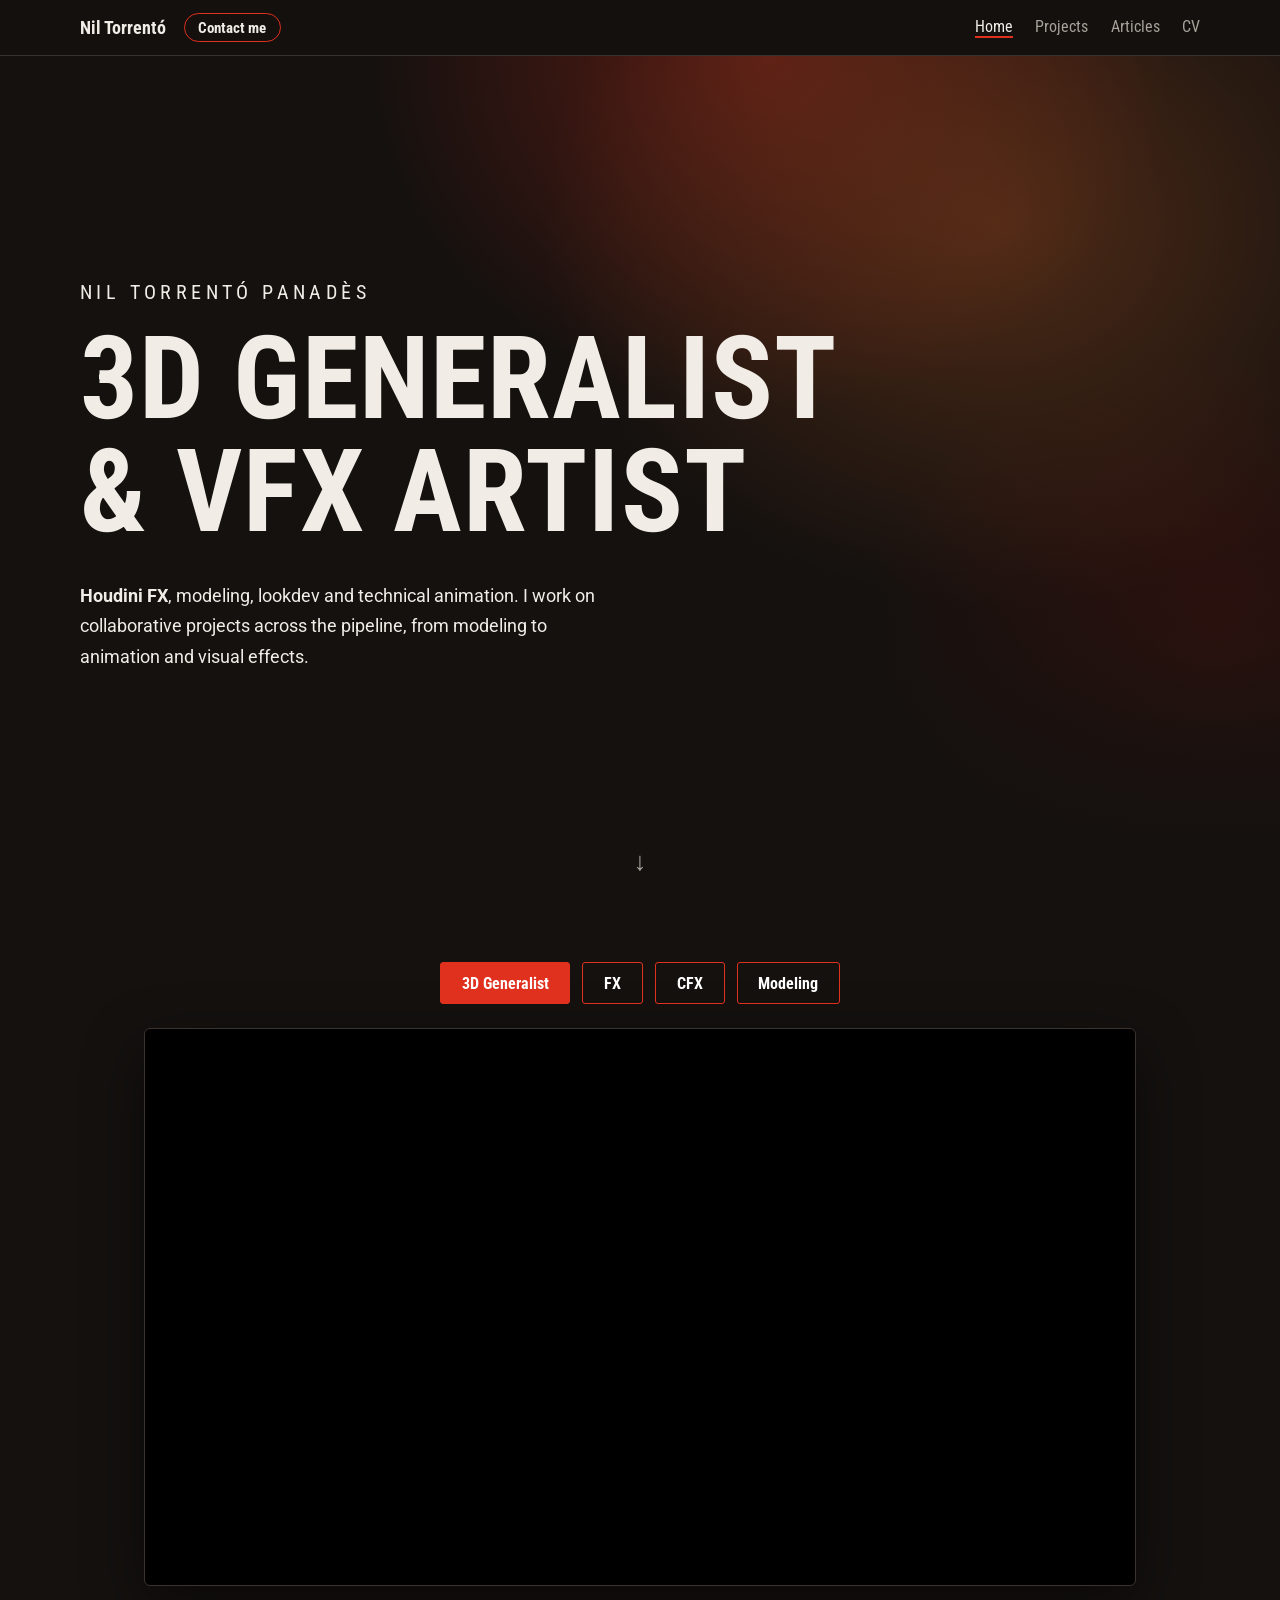
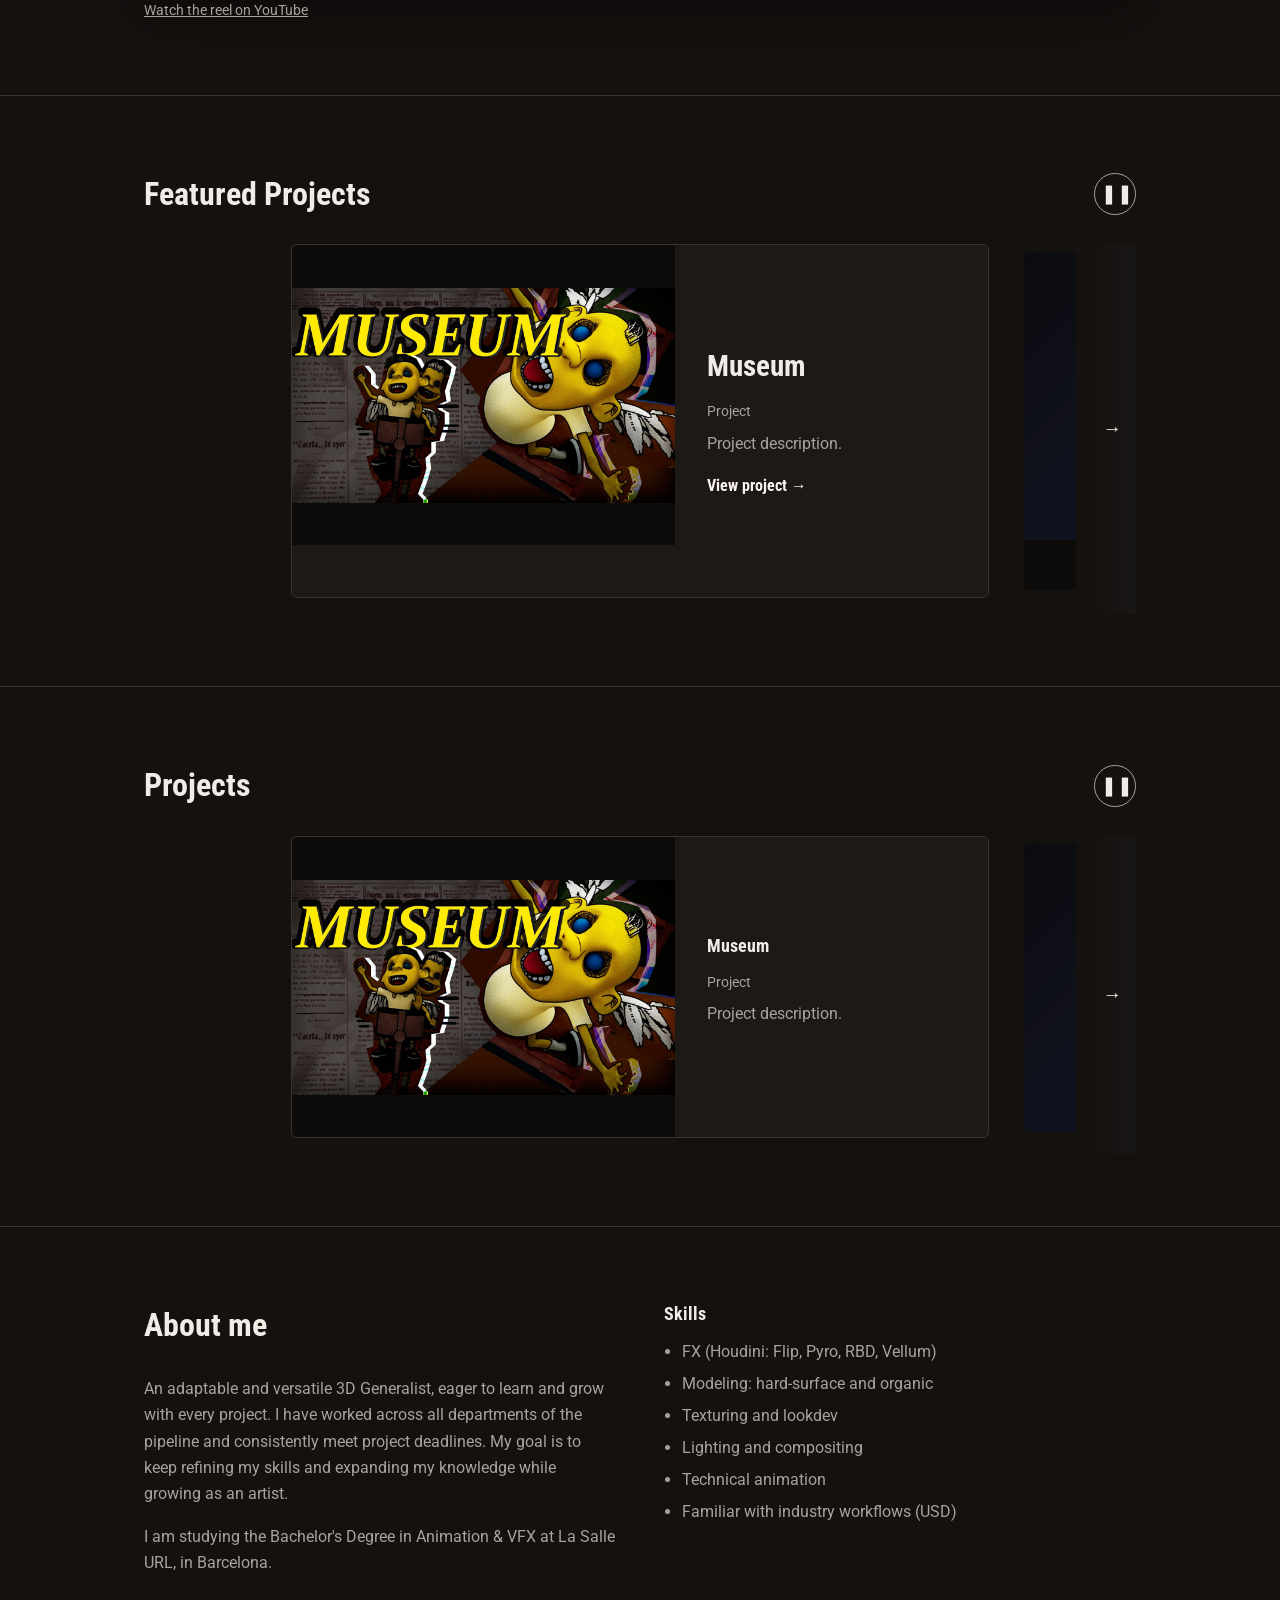
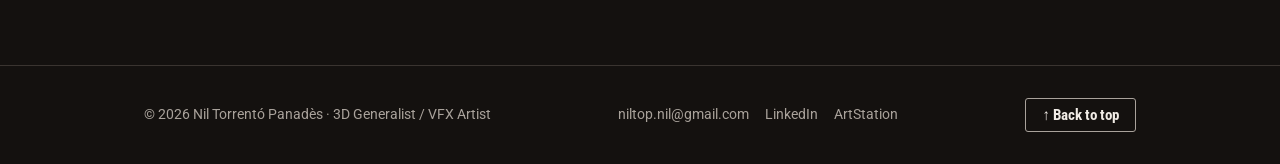
<file: index.html>
<!DOCTYPE html>
<html lang="en">
<head>
  <meta charset="utf-8">
  <meta name="viewport" content="width=device-width, initial-scale=1">
  <title>Nil Torrentó Panadès — 3D Generalist / VFX Artist</title>
  <meta name="description" content="Portfolio of Nil Torrentó Panadès, 3D Generalist and VFX Artist. Houdini FX, modeling, lookdev and technical animation.">
  <meta name="theme-color" content="#14110f">
  <link rel="preconnect" href="https://fonts.googleapis.com">
  <link rel="preconnect" href="https://fonts.gstatic.com" crossorigin>
  <link href="https://fonts.googleapis.com/css2?family=Roboto+Condensed:wght@300;400;700&family=Roboto:wght@400;500&display=swap" rel="stylesheet">
  <link rel="stylesheet" href="css/style.css">
</head>
<body>
<header class="site-header">
  <div class="header-left">
    <a class="brand" href="index.html">Nil Torrentó</a>
    <a class="contact-link" href="contact.html">Contact me</a>
  </div>
  <nav aria-label="Main navigation">
    <a href="index.html" aria-current="page">Home</a>
    <a href="projects.html">Projects</a>
    <a href="articles.html">Articles</a>
    <a href="cv.html">CV</a>
  </nav>
</header>
<main>
  <section class="hero has-bg" id="home">
    <video class="hero-bg" autoplay muted loop playsinline src="images/hero.mp4" aria-hidden="true"></video>
    <div class="wrap">
      <h1>
        <span class="name">Nil Torrentó Panadès</span>
        <span class="role"><span class="l">3D Generalist</span><span class="l">&amp; VFX Artist</span></span>
      </h1>
      <p class="lead"><strong>Houdini FX</strong>, modeling, lookdev and technical animation. I work on collaborative projects across the pipeline, from modeling to animation and visual effects.</p>
    </div>
    <a class="scroll-cue" href="#showreel" aria-label="Scroll down to the reel">&darr;</a>
  </section>

  <section class="showreel" id="showreel">
    <div class="wrap">
      <div class="hero-links hero-actions reel-switcher" role="group" aria-label="Choose a showreel">
        <button class="btn reel-choice" type="button" data-reel="3D Generalist" aria-pressed="true">3D Generalist</button>
        <button class="btn reel-choice" type="button" data-reel="FX" aria-pressed="false">FX</button>
        <button class="btn reel-choice" type="button" data-reel="CFX" aria-pressed="false">CFX</button>
        <button class="btn reel-choice" type="button" data-reel="Modeling" aria-pressed="false">Modeling</button>
      </div>
      <div class="reel" id="reel">
        <iframe src="https://www.youtube.com/embed/zF50GhnikD0?rel=0&enablejsapi=1&playsinline=1" title="Nil Torrentó 3D Generalist Reel" allow="accelerometer; autoplay; encrypted-media; fullscreen; picture-in-picture" referrerpolicy="strict-origin-when-cross-origin" allowfullscreen></iframe>
      </div>
      <p class="reel-link"><a href="https://www.youtube.com/watch?v=zF50GhnikD0" target="_blank" rel="noopener">Watch the reel on YouTube</a></p>
    </div>
  </section>

  <section id="featured">
    <div class="wrap carousel-block">
      <div class="carousel-head">
        <h2>Featured Projects</h2>
        <div class="carousel-nav">
          <button class="car-btn car-toggle" type="button" aria-label="Pause autoplay">&#10074;&#10074;</button>
        </div>
      </div>
      <div class="carousel-wrap">
        <button class="car-btn car-side car-prev" type="button" data-dir="-1" aria-label="Previous">&larr;</button>
        <div class="carousel" id="featured-projects" tabindex="0" aria-label="Featured projects carousel" data-interval="2500"></div>
        <button class="car-btn car-side car-next" type="button" data-dir="1" aria-label="Next">&rarr;</button>
      </div>
    </div>
  </section>

  <section id="work">
    <div class="wrap carousel-block">
      <div class="carousel-head">
        <h2>Projects</h2>
        <div class="carousel-nav">
          <button class="car-btn car-toggle" type="button" aria-label="Pause autoplay">&#10074;&#10074;</button>
        </div>
      </div>
      <div class="carousel-wrap">
        <button class="car-btn car-side car-prev" type="button" data-dir="-1" aria-label="Previous">&larr;</button>
        <div class="carousel" id="all-projects" tabindex="0" aria-label="Projects carousel" data-interval="2000"></div>
        <button class="car-btn car-side car-next" type="button" data-dir="1" aria-label="Next">&rarr;</button>
      </div>
    </div>
  </section>

  <section id="about">
    <div class="wrap two-col">
      <div>
        <h2>About me</h2>
        <p>An adaptable and versatile 3D Generalist, eager to learn and grow with every project. I have worked across all departments of the pipeline and consistently meet project deadlines. My goal is to keep refining my skills and expanding my knowledge while growing as an artist.</p>
        <p>I am studying the Bachelor's Degree in Animation &amp; VFX at La Salle URL, in Barcelona.</p>
      </div>
      <div>
        <h3>Skills</h3>
        <ul class="skills">
          <li>FX (Houdini: Flip, Pyro, RBD, Vellum)</li>
          <li>Modeling: hard-surface and organic</li>
          <li>Texturing and lookdev</li>
          <li>Lighting and compositing</li>
          <li>Technical animation</li>
          <li>Familiar with industry workflows (USD)</li>
        </ul>
      </div>
    </div>
  </section>
</main>
<footer class="site-footer">
  <div class="wrap footer-row">
    <span>© 2026 Nil Torrentó Panadès · 3D Generalist / VFX Artist</span>
    <div class="footer-links">
      <a href="mailto:niltop.nil@gmail.com">niltop.nil@gmail.com</a>
      <a href="https://www.linkedin.com/in/nil-torrent%C3%B3-03869719b/" target="_blank" rel="noopener">LinkedIn</a>
      <a href="https://www.artstation.com/nailscat" target="_blank" rel="noopener">ArtStation</a>
    </div>
    <a class="to-top" href="#">&uarr; Back to top</a>
  </div>
</footer>
<script src="code/projects.js"></script>
<script src="code/home.js"></script>
<script src="code/scroll.js"></script>
</body>
</html>
</file>
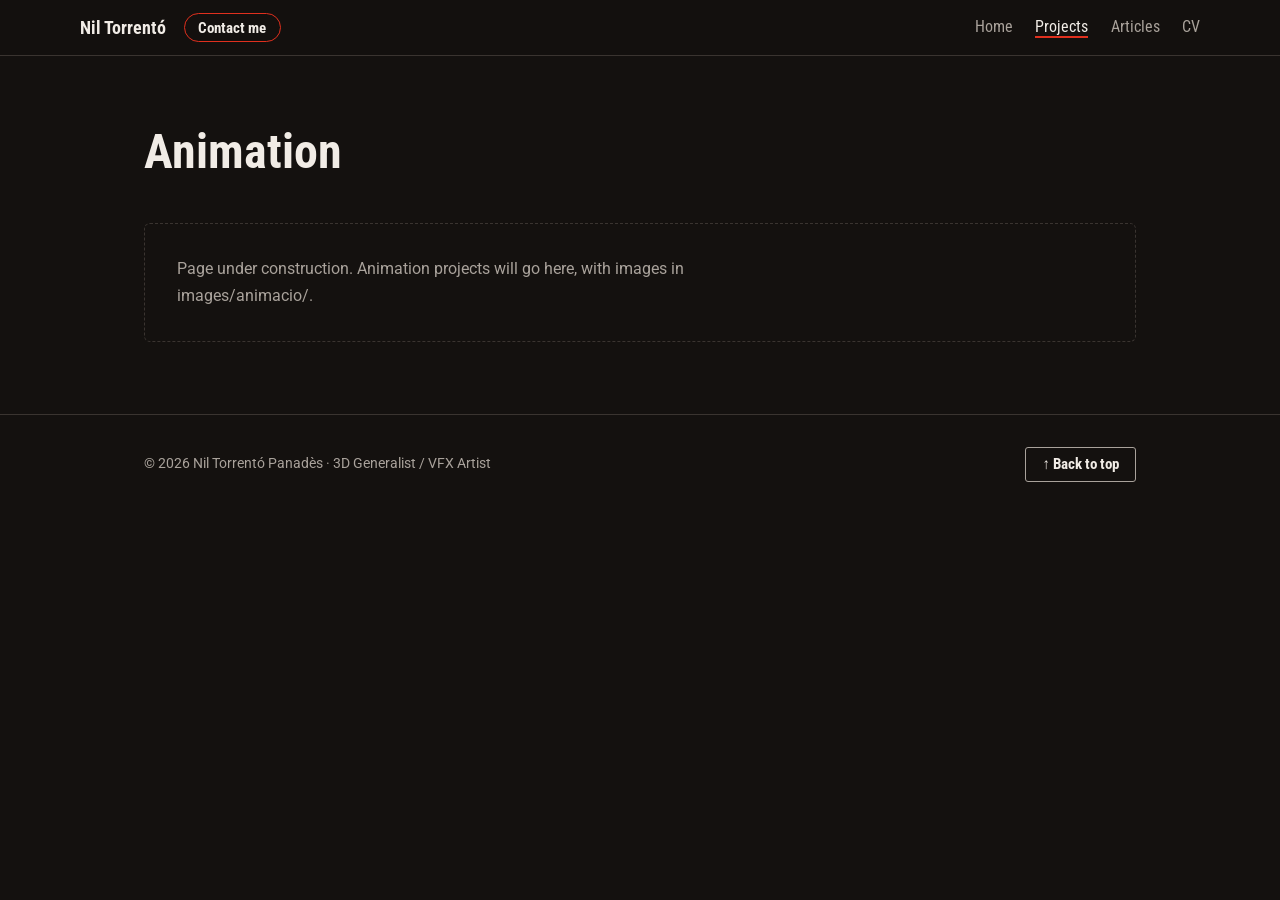
<file: animacio.html>
<!DOCTYPE html>
<html lang="en">
<head>
  <meta charset="utf-8">
  <meta name="viewport" content="width=device-width, initial-scale=1">
  <title>Animation — Nil Torrentó Panadès</title>
  <meta name="description" content="Portfolio of Nil Torrentó Panadès, 3D Generalist and VFX Artist. Houdini FX, modeling, lookdev and technical animation.">
  <meta name="theme-color" content="#14110f">
  <link rel="preconnect" href="https://fonts.googleapis.com">
  <link rel="preconnect" href="https://fonts.gstatic.com" crossorigin>
  <link href="https://fonts.googleapis.com/css2?family=Roboto+Condensed:wght@300;400;700&family=Roboto:wght@400;500&display=swap" rel="stylesheet">
  <link rel="stylesheet" href="css/style.css">
</head>
<body>
<header class="site-header">
  <div class="header-left">
    <a class="brand" href="index.html">Nil Torrentó</a>
    <a class="contact-link" href="contact.html">Contact me</a>
  </div>
  <nav aria-label="Main navigation">
    <a href="index.html">Home</a>
    <a href="projects.html" aria-current="page">Projects</a>
    <a href="articles.html">Articles</a>
    <a href="cv.html">CV</a>
  </nav>
</header>
<main>
  <section class="page-top">
    <div class="wrap">
      <h1 class="page-title">Animation</h1>
    </div>
  </section>
  <section style="border-top:0;padding-top:0">
    <div class="wrap"><div class="empty"><p>Page under construction. Animation projects will go here, with images in images/animacio/.</p></div></div>
  </section>
</main>
<footer class="site-footer">
  <div class="wrap footer-row"><span>© 2026 Nil Torrentó Panadès · 3D Generalist / VFX Artist</span><a class="to-top" href="#">&uarr; Back to top</a></div>
</footer>
<script src="code/scroll.js"></script>
</body>
</html>
</file>
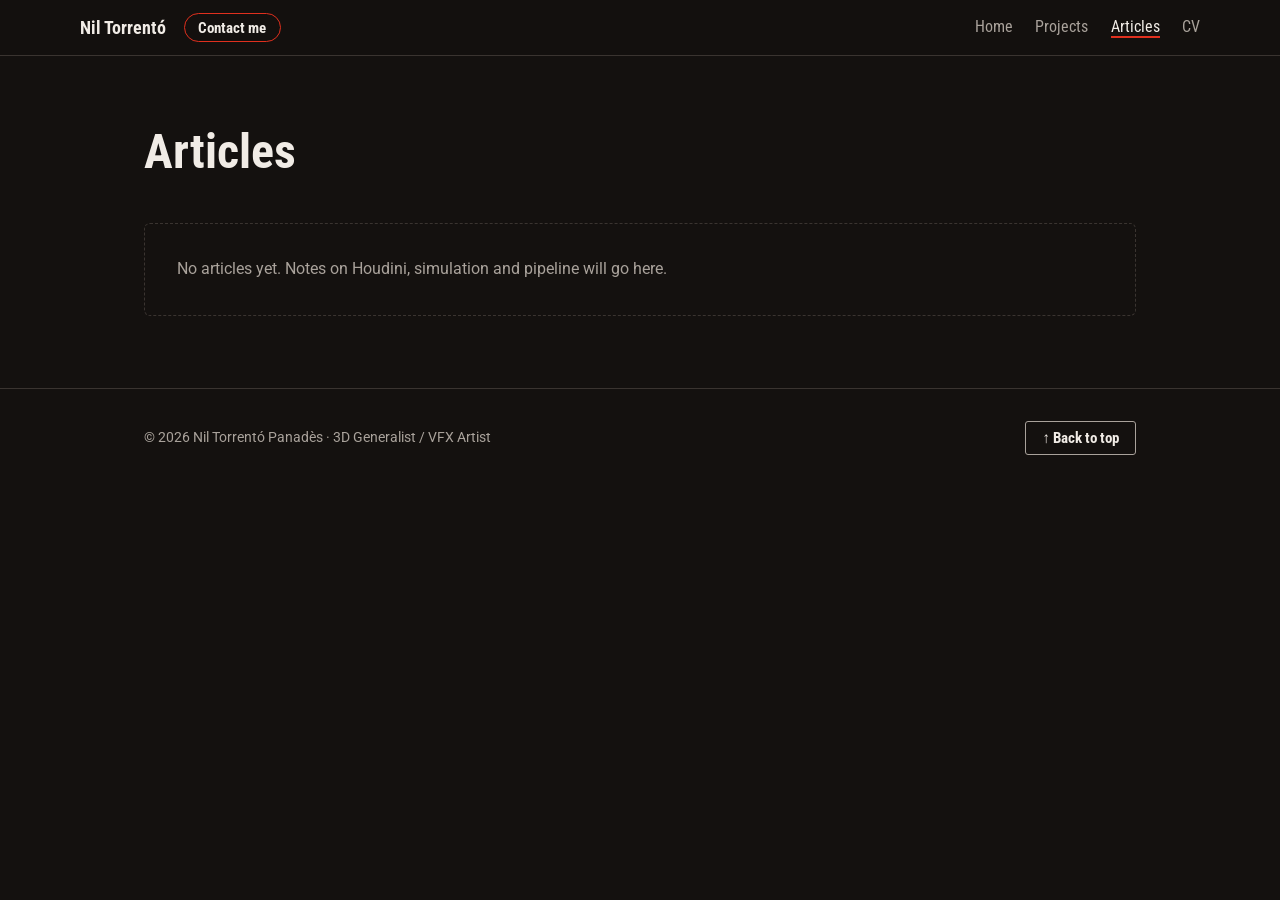
<file: articles.html>
<!DOCTYPE html>
<html lang="en">
<head>
  <meta charset="utf-8">
  <meta name="viewport" content="width=device-width, initial-scale=1">
  <title>Articles — Nil Torrentó Panadès</title>
  <meta name="description" content="Portfolio of Nil Torrentó Panadès, 3D Generalist and VFX Artist. Houdini FX, modeling, lookdev and technical animation.">
  <meta name="theme-color" content="#14110f">
  <link rel="preconnect" href="https://fonts.googleapis.com">
  <link rel="preconnect" href="https://fonts.gstatic.com" crossorigin>
  <link href="https://fonts.googleapis.com/css2?family=Roboto+Condensed:wght@300;400;700&family=Roboto:wght@400;500&display=swap" rel="stylesheet">
  <link rel="stylesheet" href="css/style.css">
</head>
<body>
<header class="site-header">
  <div class="header-left">
    <a class="brand" href="index.html">Nil Torrentó</a>
    <a class="contact-link" href="contact.html">Contact me</a>
  </div>
  <nav aria-label="Main navigation">
    <a href="index.html">Home</a>
    <a href="projects.html">Projects</a>
    <a href="articles.html" aria-current="page">Articles</a>
    <a href="cv.html">CV</a>
  </nav>
</header>
<main>
  <section class="page-top">
    <div class="wrap">
      <h1 class="page-title">Articles</h1>
    </div>
  </section>
  <section style="border-top:0;padding-top:0">
    <div class="wrap">
      <div class="empty"><p>No articles yet. Notes on Houdini, simulation and pipeline will go here.</p></div>
    </div>
  </section>
</main>
<footer class="site-footer">
  <div class="wrap footer-row"><span>© 2026 Nil Torrentó Panadès · 3D Generalist / VFX Artist</span><a class="to-top" href="#">&uarr; Back to top</a></div>
</footer>
<script src="code/scroll.js"></script>
</body>
</html>
</file>
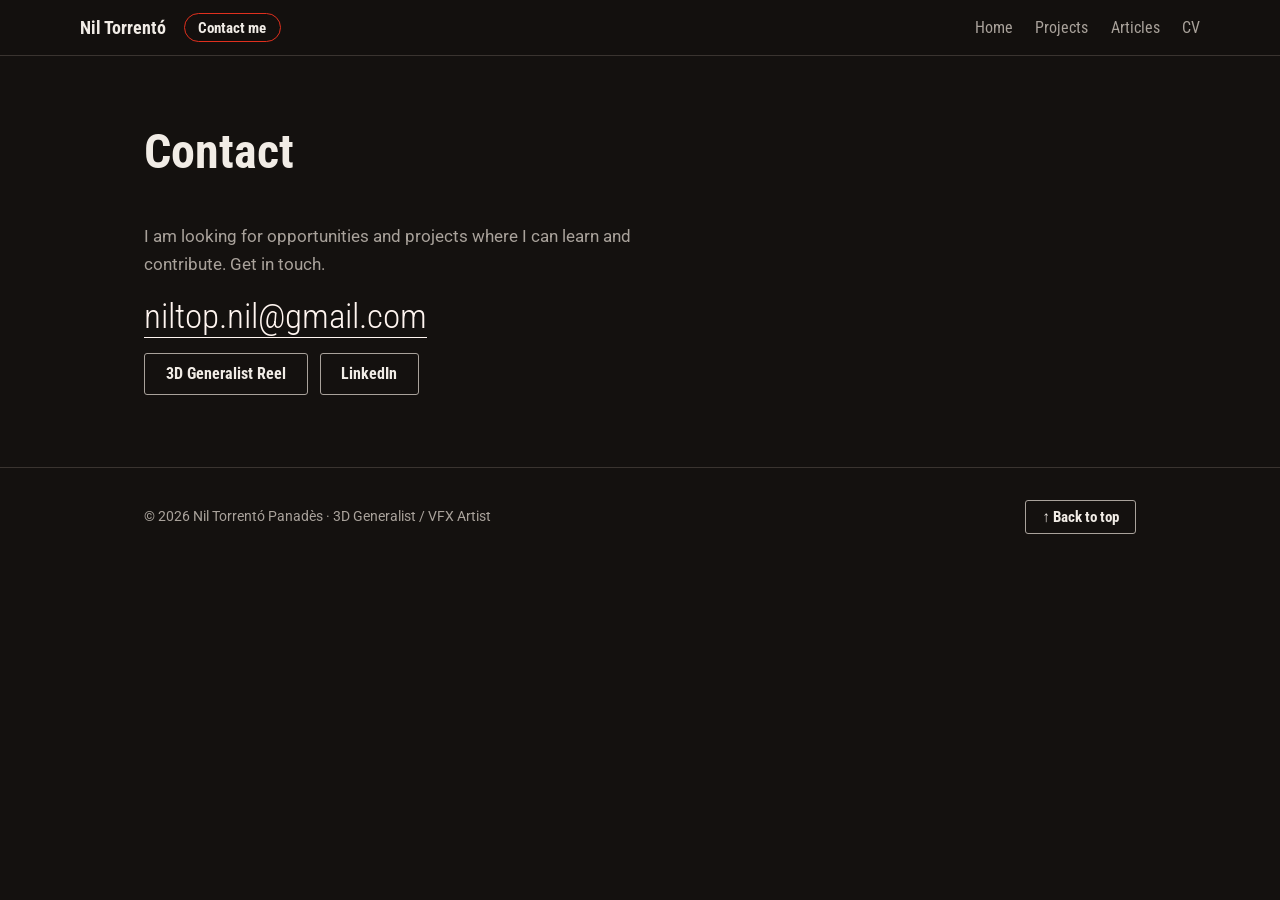
<file: contact.html>
<!DOCTYPE html>
<html lang="en">
<head>
  <meta charset="utf-8">
  <meta name="viewport" content="width=device-width, initial-scale=1">
  <title>Contact — Nil Torrentó Panadès</title>
  <meta name="description" content="Portfolio of Nil Torrentó Panadès, 3D Generalist and VFX Artist. Houdini FX, modeling, lookdev and technical animation.">
  <meta name="theme-color" content="#14110f">
  <link rel="preconnect" href="https://fonts.googleapis.com">
  <link rel="preconnect" href="https://fonts.gstatic.com" crossorigin>
  <link href="https://fonts.googleapis.com/css2?family=Roboto+Condensed:wght@300;400;700&family=Roboto:wght@400;500&display=swap" rel="stylesheet">
  <link rel="stylesheet" href="css/style.css">
</head>
<body>
<header class="site-header">
  <div class="header-left">
    <a class="brand" href="index.html">Nil Torrentó</a>
    <a class="contact-link" href="contact.html">Contact me</a>
  </div>
  <nav aria-label="Main navigation">
    <a href="index.html">Home</a>
    <a href="projects.html">Projects</a>
    <a href="articles.html">Articles</a>
    <a href="cv.html">CV</a>
  </nav>
</header>
<main>
  <section class="page-top">
    <div class="wrap">
      <h1 class="page-title">Contact</h1>
    </div>
  </section>
  <section style="border-top:0;padding-top:0">
    <div class="wrap">
      <p class="lead small">I am looking for opportunities and projects where I can learn and contribute. Get in touch.</p>
      <p><a class="mail" href="mailto:niltop.nil@gmail.com">niltop.nil@gmail.com</a></p>
      <div class="hero-links">
        <a class="btn ghost" href="https://www.youtube.com/watch?v=zF50GhnikD0" target="_blank" rel="noopener">3D Generalist Reel</a>
        <a class="btn ghost" href="https://www.linkedin.com/in/nil-torrent%C3%B3-03869719b/" target="_blank" rel="noopener">LinkedIn</a>
      </div>
    </div>
  </section>
</main>
<footer class="site-footer">
  <div class="wrap footer-row"><span>© 2026 Nil Torrentó Panadès · 3D Generalist / VFX Artist</span><a class="to-top" href="#">&uarr; Back to top</a></div>
</footer>
<script src="code/scroll.js"></script>
</body>
</html>
</file>
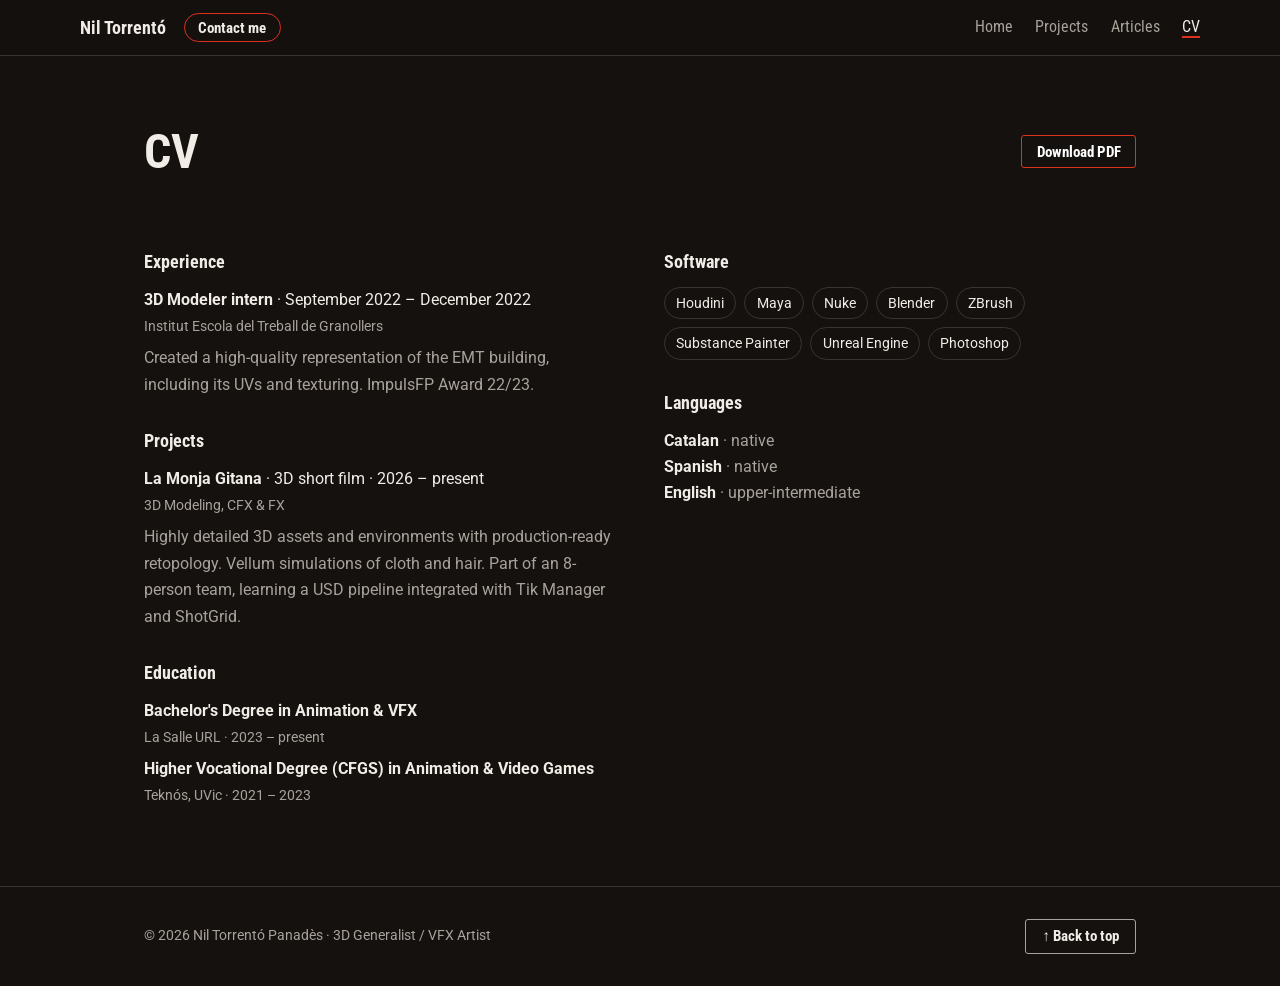
<file: cv.html>
<!DOCTYPE html>
<html lang="en">
<head>
  <meta charset="utf-8">
  <meta name="viewport" content="width=device-width, initial-scale=1">
  <title>CV — Nil Torrentó Panadès</title>
  <meta name="description" content="Portfolio of Nil Torrentó Panadès, 3D Generalist and VFX Artist. Houdini FX, modeling, lookdev and technical animation.">
  <meta name="theme-color" content="#14110f">
  <link rel="preconnect" href="https://fonts.googleapis.com">
  <link rel="preconnect" href="https://fonts.gstatic.com" crossorigin>
  <link href="https://fonts.googleapis.com/css2?family=Roboto+Condensed:wght@300;400;700&family=Roboto:wght@400;500&display=swap" rel="stylesheet">
  <link rel="stylesheet" href="css/style.css">
</head>
<body>
<header class="site-header">
  <div class="header-left">
    <a class="brand" href="index.html">Nil Torrentó</a>
    <a class="contact-link" href="contact.html">Contact me</a>
  </div>
  <nav aria-label="Main navigation">
    <a href="index.html">Home</a>
    <a href="projects.html">Projects</a>
    <a href="articles.html">Articles</a>
    <a href="cv.html" aria-current="page">CV</a>
  </nav>
</header>
<main>
  <section class="page-top">
    <div class="wrap cv-head">
      <h1 class="page-title">CV</h1>
      <a class="btn small" href="NilTorrentoPanades_CV.pdf" download>Download PDF</a>
    </div>
  </section>
  <section style="border-top:0;padding-top:0">
    <div class="wrap two-col cv">
      <div>
        <h3>Experience</h3>
        <p class="role-line"><strong>3D Modeler intern</strong> · September 2022 – December 2022</p>
        <p class="meta">Institut Escola del Treball de Granollers</p>
        <p>Created a high-quality representation of the EMT building, including its UVs and texturing. ImpulsFP Award 22/23.</p>
        <h3>Projects</h3>
        <p class="role-line"><strong>La Monja Gitana</strong> · 3D short film · 2026 – present</p>
        <p class="meta">3D Modeling, CFX &amp; FX</p>
        <p>Highly detailed 3D assets and environments with production-ready retopology. Vellum simulations of cloth and hair. Part of an 8-person team, learning a USD pipeline integrated with Tik Manager and ShotGrid.</p>
        <h3>Education</h3>
        <p class="role-line"><strong>Bachelor's Degree in Animation &amp; VFX</strong></p>
        <p class="meta">La Salle URL · 2023 – present</p>
        <p class="role-line"><strong>Higher Vocational Degree (CFGS) in Animation &amp; Video Games</strong></p>
        <p class="meta">Teknós, UVic · 2021 – 2023</p>
      </div>
      <div>
        <h3>Software</h3>
        <p class="tags"><span>Houdini</span><span>Maya</span><span>Nuke</span><span>Blender</span><span>ZBrush</span><span>Substance Painter</span><span>Unreal Engine</span><span>Photoshop</span></p>
        <h3>Languages</h3>
        <p><strong>Catalan</strong> · native<br><strong>Spanish</strong> · native<br><strong>English</strong> · upper-intermediate</p>
      </div>
    </div>
  </section>
</main>
<footer class="site-footer">
  <div class="wrap footer-row"><span>© 2026 Nil Torrentó Panadès · 3D Generalist / VFX Artist</span><a class="to-top" href="#">&uarr; Back to top</a></div>
</footer>
<script src="code/scroll.js"></script>
</body>
</html>
</file>
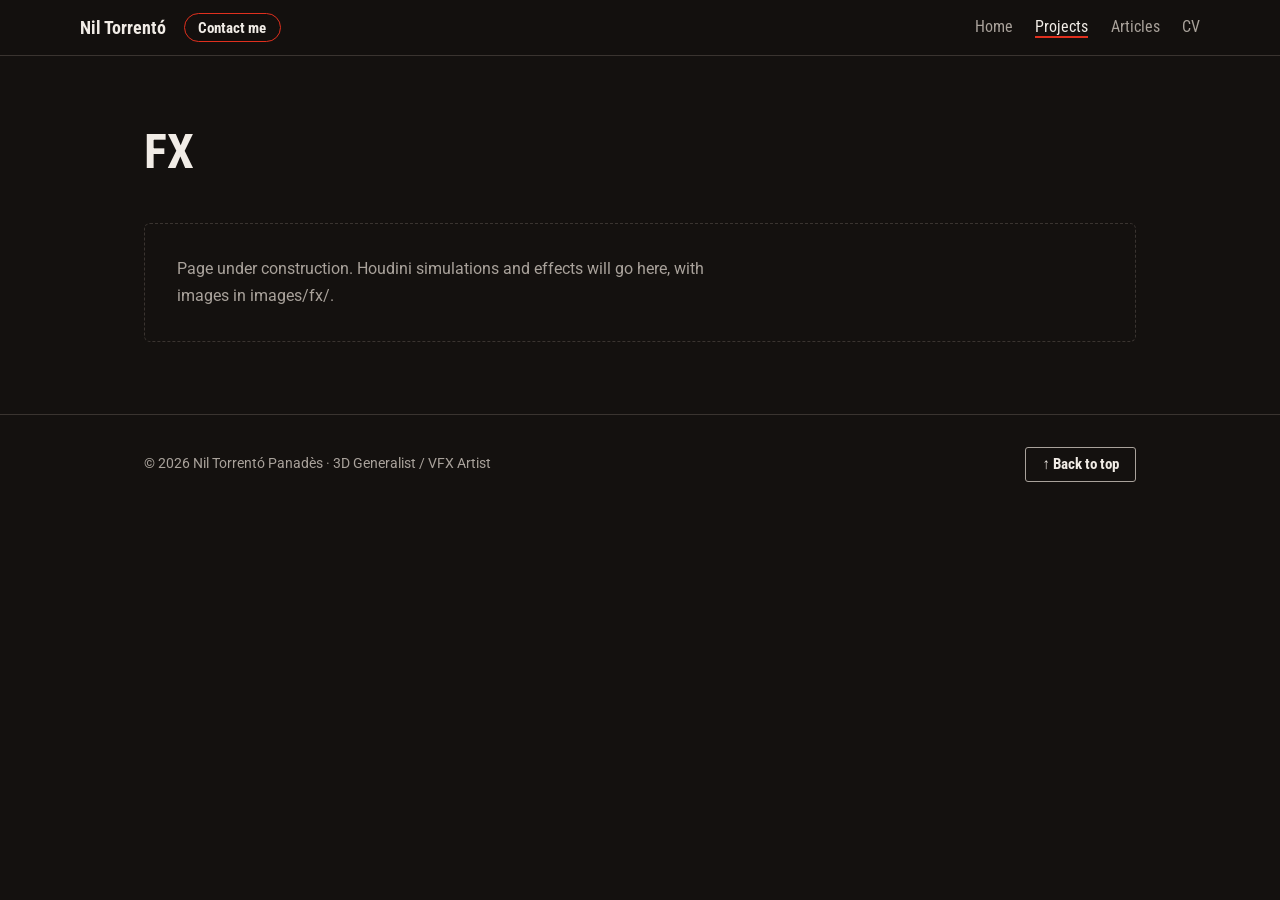
<file: fx.html>
<!DOCTYPE html>
<html lang="en">
<head>
  <meta charset="utf-8">
  <meta name="viewport" content="width=device-width, initial-scale=1">
  <title>FX — Nil Torrentó Panadès</title>
  <meta name="description" content="Portfolio of Nil Torrentó Panadès, 3D Generalist and VFX Artist. Houdini FX, modeling, lookdev and technical animation.">
  <meta name="theme-color" content="#14110f">
  <link rel="preconnect" href="https://fonts.googleapis.com">
  <link rel="preconnect" href="https://fonts.gstatic.com" crossorigin>
  <link href="https://fonts.googleapis.com/css2?family=Roboto+Condensed:wght@300;400;700&family=Roboto:wght@400;500&display=swap" rel="stylesheet">
  <link rel="stylesheet" href="css/style.css">
</head>
<body>
<header class="site-header">
  <div class="header-left">
    <a class="brand" href="index.html">Nil Torrentó</a>
    <a class="contact-link" href="contact.html">Contact me</a>
  </div>
  <nav aria-label="Main navigation">
    <a href="index.html">Home</a>
    <a href="projects.html" aria-current="page">Projects</a>
    <a href="articles.html">Articles</a>
    <a href="cv.html">CV</a>
  </nav>
</header>
<main>
  <section class="page-top">
    <div class="wrap">
      <h1 class="page-title">FX</h1>
    </div>
  </section>
  <section style="border-top:0;padding-top:0">
    <div class="wrap"><div class="empty"><p>Page under construction. Houdini simulations and effects will go here, with images in images/fx/.</p></div></div>
  </section>
</main>
<footer class="site-footer">
  <div class="wrap footer-row"><span>© 2026 Nil Torrentó Panadès · 3D Generalist / VFX Artist</span><a class="to-top" href="#">&uarr; Back to top</a></div>
</footer>
<script src="code/scroll.js"></script>
</body>
</html>
</file>
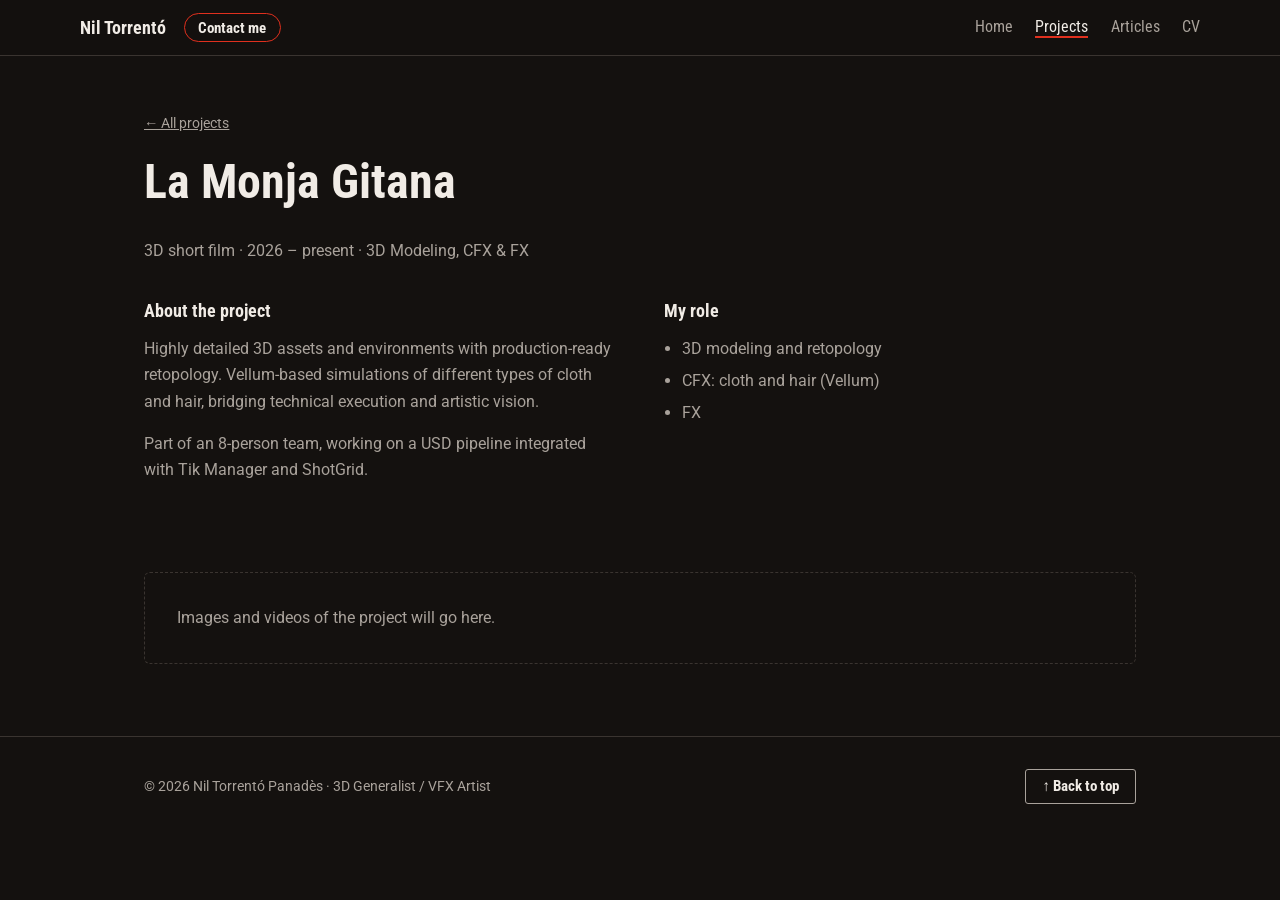
<file: la-monja-gitana.html>
<!DOCTYPE html>
<html lang="en">
<head>
  <meta charset="utf-8">
  <meta name="viewport" content="width=device-width, initial-scale=1">
  <title>La Monja Gitana — Nil Torrentó Panadès</title>
  <meta name="description" content="Portfolio of Nil Torrentó Panadès, 3D Generalist and VFX Artist. Houdini FX, modeling, lookdev and technical animation.">
  <meta name="theme-color" content="#14110f">
  <link rel="preconnect" href="https://fonts.googleapis.com">
  <link rel="preconnect" href="https://fonts.gstatic.com" crossorigin>
  <link href="https://fonts.googleapis.com/css2?family=Roboto+Condensed:wght@300;400;700&family=Roboto:wght@400;500&display=swap" rel="stylesheet">
  <link rel="stylesheet" href="css/style.css">
</head>
<body>
<header class="site-header">
  <div class="header-left">
    <a class="brand" href="index.html">Nil Torrentó</a>
    <a class="contact-link" href="contact.html">Contact me</a>
  </div>
  <nav aria-label="Main navigation">
    <a href="index.html">Home</a>
    <a href="projects.html" aria-current="page">Projects</a>
    <a href="articles.html">Articles</a>
    <a href="cv.html">CV</a>
  </nav>
</header>
<main>
  <section class="page-top">
    <div class="wrap">
      <p class="meta"><a href="projects.html">&larr; All projects</a></p>
      <h1 class="page-title">La Monja Gitana</h1>
      <p class="sub">3D short film · 2026 – present · 3D Modeling, CFX &amp; FX</p>
    </div>
  </section>
  <section style="border-top:0;padding-top:0">
    <div class="wrap two-col">
      <div>
        <h3>About the project</h3>
        <p>Highly detailed 3D assets and environments with production-ready retopology. Vellum-based simulations of different types of cloth and hair, bridging technical execution and artistic vision.</p>
        <p>Part of an 8-person team, working on a USD pipeline integrated with Tik Manager and ShotGrid.</p>
      </div>
      <div>
        <h3>My role</h3>
        <ul class="skills"><li>3D modeling and retopology</li><li>CFX: cloth and hair (Vellum)</li><li>FX</li></ul>
      </div>
    </div>
  </section>
  <section style="border-top:0;padding-top:0">
    <div class="wrap"><div class="empty"><p>Images and videos of the project will go here.</p></div></div>
  </section>
</main>
<footer class="site-footer">
  <div class="wrap footer-row"><span>© 2026 Nil Torrentó Panadès · 3D Generalist / VFX Artist</span><a class="to-top" href="#">&uarr; Back to top</a></div>
</footer>
<script src="code/scroll.js"></script>
</body>
</html>
</file>
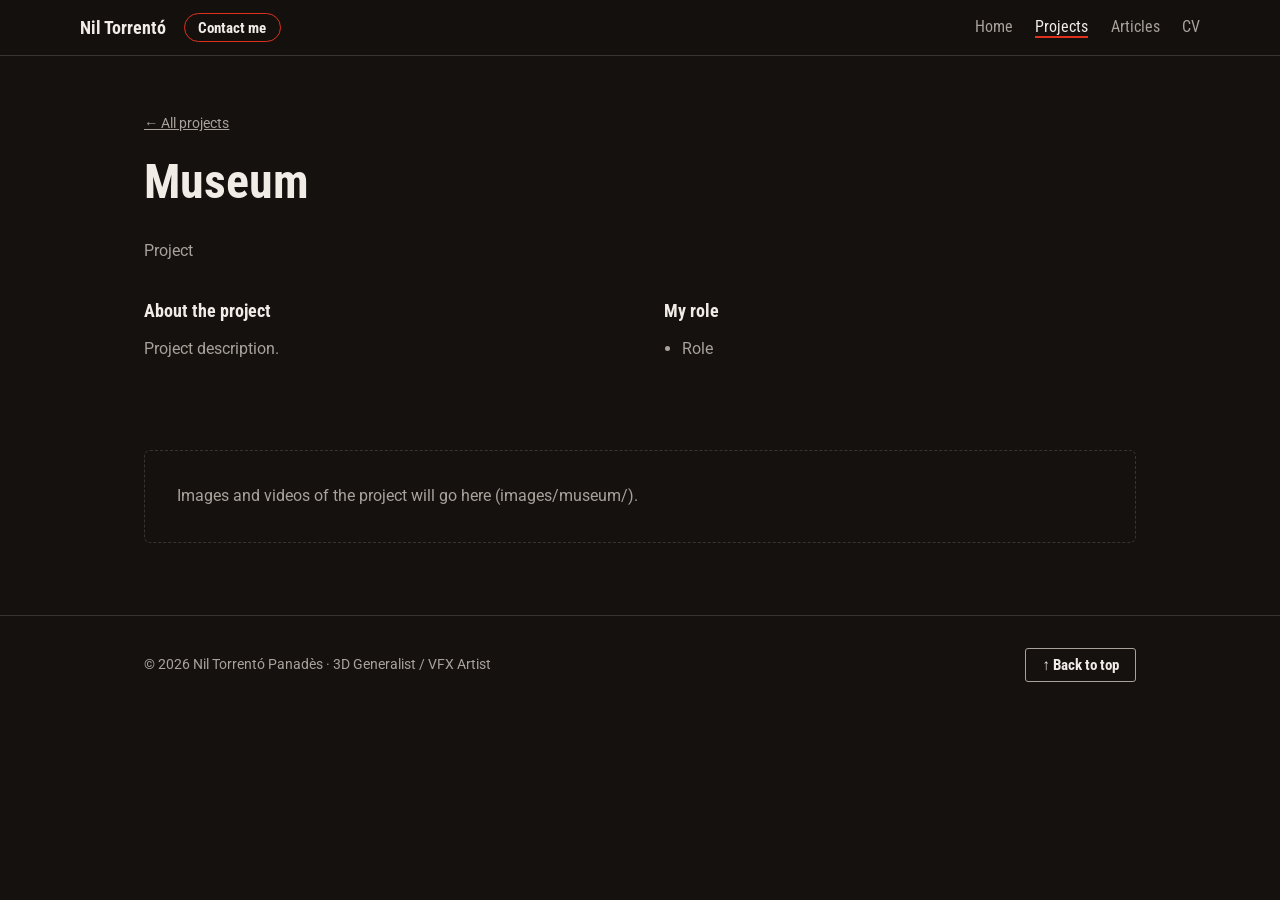
<file: museum.html>
<!DOCTYPE html>
<html lang="en">
<head>
  <meta charset="utf-8">
  <meta name="viewport" content="width=device-width, initial-scale=1">
  <title>Museum — Nil Torrentó Panadès</title>
  <meta name="description" content="Portfolio of Nil Torrentó Panadès, 3D Generalist and VFX Artist. Houdini FX, modeling, lookdev and technical animation.">
  <meta name="theme-color" content="#14110f">
  <link rel="preconnect" href="https://fonts.googleapis.com">
  <link rel="preconnect" href="https://fonts.gstatic.com" crossorigin>
  <link href="https://fonts.googleapis.com/css2?family=Roboto+Condensed:wght@300;400;700&family=Roboto:wght@400;500&display=swap" rel="stylesheet">
  <link rel="stylesheet" href="css/style.css">
</head>
<body>
<header class="site-header">
  <div class="header-left">
    <a class="brand" href="index.html">Nil Torrentó</a>
    <a class="contact-link" href="contact.html">Contact me</a>
  </div>
  <nav aria-label="Main navigation">
    <a href="index.html">Home</a>
    <a href="projects.html" aria-current="page">Projects</a>
    <a href="articles.html">Articles</a>
    <a href="cv.html">CV</a>
  </nav>
</header>
<main>
  <section class="page-top">
    <div class="wrap">
      <p class="meta"><a href="projects.html">&larr; All projects</a></p>
      <h1 class="page-title">Museum</h1>
      <p class="sub">Project</p>
    </div>
  </section>
  <section style="border-top:0;padding-top:0">
    <div class="wrap two-col">
      <div>
        <h3>About the project</h3>
        <p>Project description.</p>
      </div>
      <div>
        <h3>My role</h3>
        <ul class="skills"><li>Role</li></ul>
      </div>
    </div>
  </section>
  <section style="border-top:0;padding-top:0">
    <div class="wrap"><div class="empty"><p>Images and videos of the project will go here (images/museum/).</p></div></div>
  </section>
</main>
<footer class="site-footer">
  <div class="wrap footer-row"><span>© 2026 Nil Torrentó Panadès · 3D Generalist / VFX Artist</span><a class="to-top" href="#">&uarr; Back to top</a></div>
</footer>
<script src="code/scroll.js"></script>
</body>
</html>
</file>
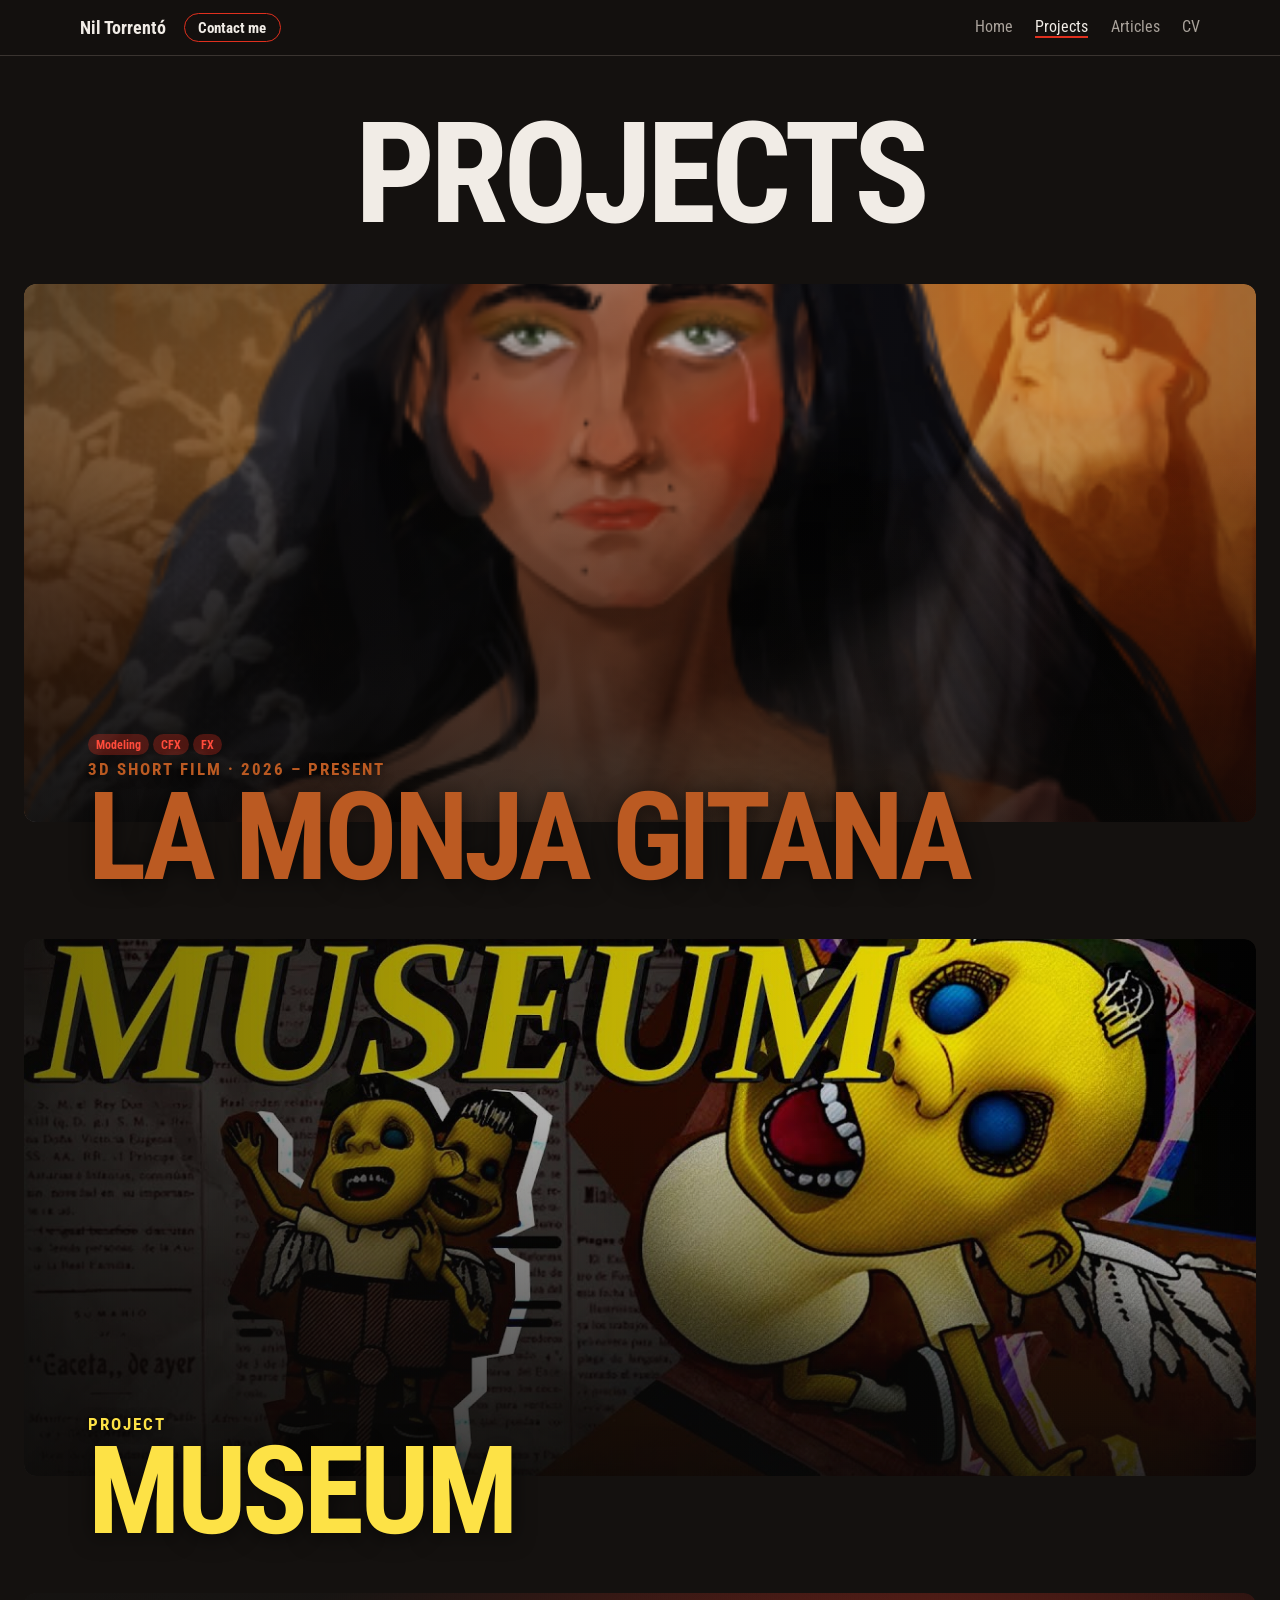
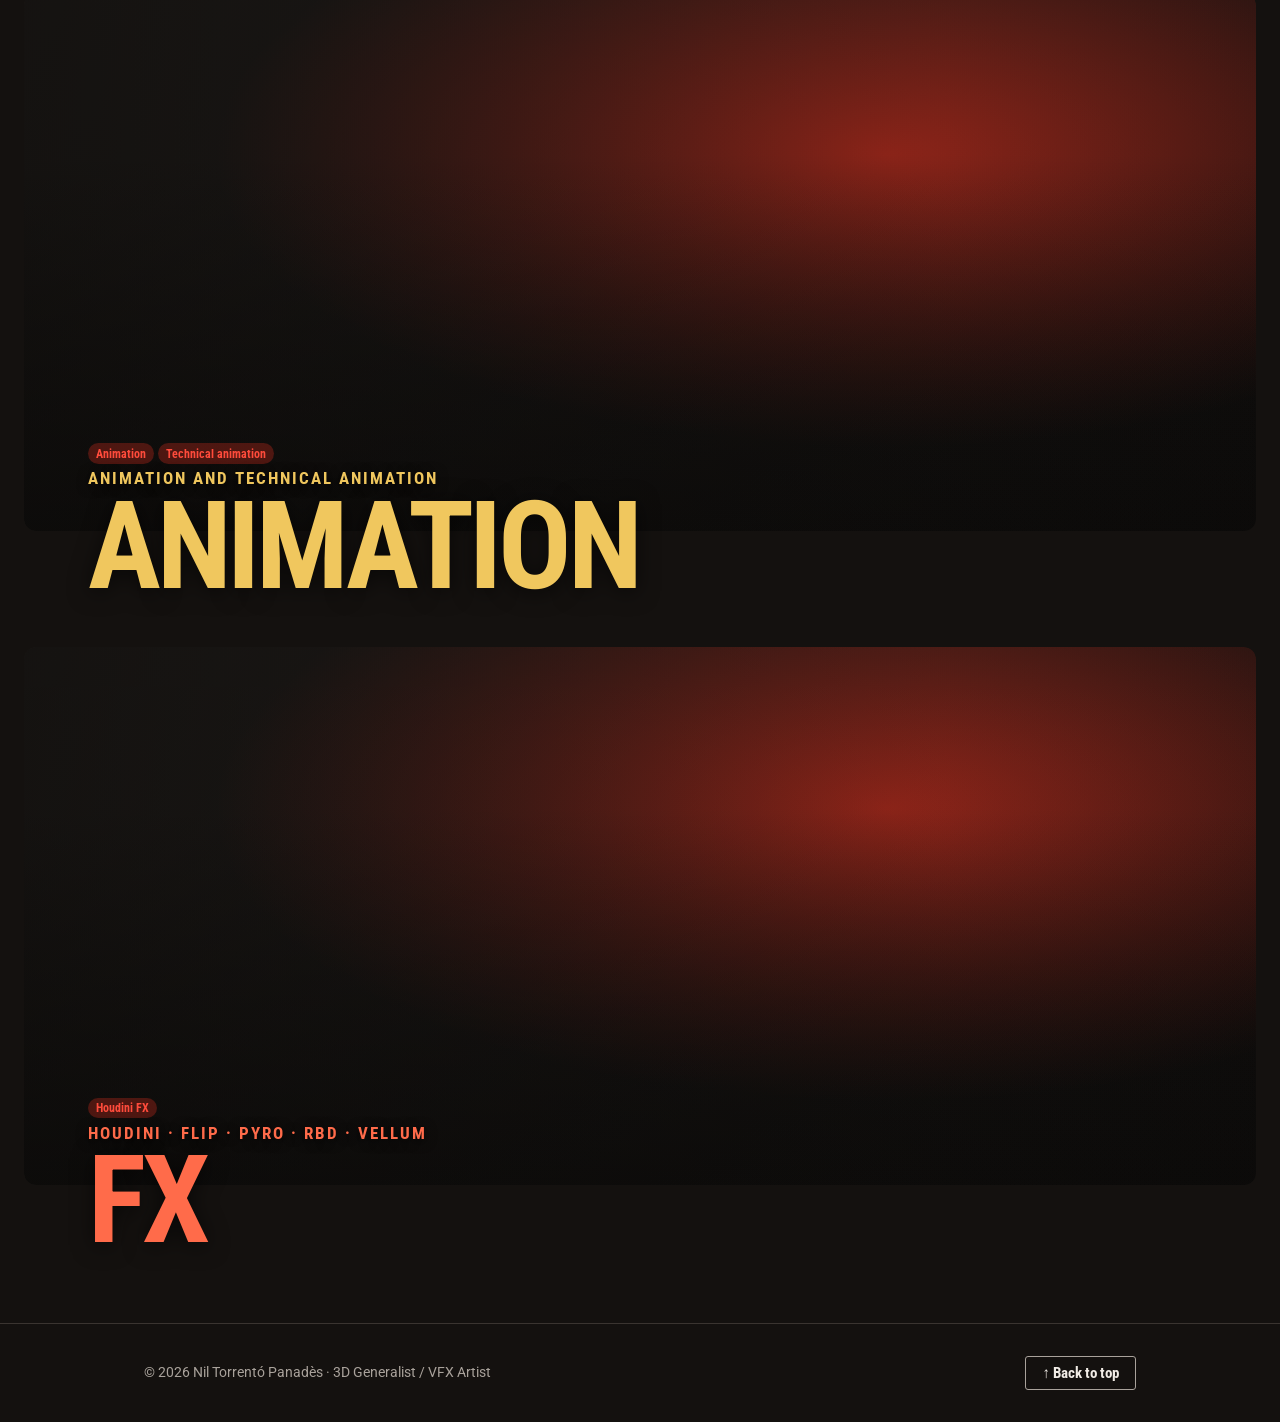
<file: projects.html>
<!DOCTYPE html>
<html lang="en">
<head>
  <meta charset="utf-8">
  <meta name="viewport" content="width=device-width, initial-scale=1">
  <title>Projects — Nil Torrentó Panadès</title>
  <meta name="description" content="Portfolio of Nil Torrentó Panadès, 3D Generalist and VFX Artist. Houdini FX, modeling, lookdev and technical animation.">
  <meta name="theme-color" content="#14110f">
  <link rel="preconnect" href="https://fonts.googleapis.com">
  <link rel="preconnect" href="https://fonts.gstatic.com" crossorigin>
  <link href="https://fonts.googleapis.com/css2?family=Roboto+Condensed:wght@300;400;700&family=Roboto:wght@400;500&display=swap" rel="stylesheet">
  <link rel="stylesheet" href="css/style.css">
</head>
<body>
<header class="site-header">
  <div class="header-left">
    <a class="brand" href="index.html">Nil Torrentó</a>
    <a class="contact-link" href="contact.html">Contact me</a>
  </div>
  <nav aria-label="Main navigation">
    <a href="index.html">Home</a>
    <a href="projects.html" aria-current="page">Projects</a>
    <a href="articles.html">Articles</a>
    <a href="cv.html">CV</a>
  </nav>
</header>
<main class="projects-page">
  <section class="page-top">
    <div class="wrap">
      <h1 class="page-title">Projects</h1>
    </div>
  </section>
  <section style="border-top:0;padding-top:0">
    <div class="projects-showcase" id="all-projects-page"></div>
  </section>
</main>
<footer class="site-footer">
  <div class="wrap footer-row"><span>© 2026 Nil Torrentó Panadès · 3D Generalist / VFX Artist</span><a class="to-top" href="#">&uarr; Back to top</a></div>
</footer>
<script src="code/projects.js"></script>
<script src="code/home.js"></script>
<script src="code/scroll.js"></script>
</body>
</html>
</file>
<file: css/style.css>
:root {
  --bg: #14110f;
  --panel: #1d1917;
  --line: #3a3430;
  --text: #f1ece6;
  --muted: #a9a29b;
  --ember: #e0301e;
  --glow: #fff5f0;
  --head: "Roboto Condensed", "Arial Narrow", sans-serif;
  --body: "Roboto", Arial, sans-serif;
}
* { box-sizing: border-box; }
html { scroll-behavior: smooth; scroll-padding-top: 64px; }
body { margin: 0; background: var(--bg); color: var(--text); font: 400 1rem/1.65 var(--body); }
a { color: inherit; }
:focus-visible { outline: 2px solid var(--glow); outline-offset: 3px; }
.wrap { max-width: 1040px; margin: 0 auto; padding: 0 1.5rem; }
section { padding: 4.5rem 0; border-top: 1px solid var(--line); }
h1, h2, h3 { font-family: var(--head); margin: 0; }
h2 { font-size: 2rem; font-weight: 700; margin-bottom: 1.5rem; }
h3 { font-size: 1.15rem; font-weight: 700; margin: 1.75rem 0 .6rem; }
h3:first-child { margin-top: 0; }
p { max-width: 62ch; margin: 0 0 1rem; color: var(--muted); }
strong { color: var(--text); }
code { background: var(--panel); padding: .1em .4em; border-radius: 3px; font-size: .9em; }
.meta { font-size: .9rem; margin-bottom: .4rem; }

/* Capçalera */
.site-header { position: sticky; top: 0; z-index: 10; display: flex; justify-content: space-between; align-items: center; gap: 1rem; flex-wrap: wrap; padding: .8rem 1.5rem; background: rgba(20,17,15,.92); backdrop-filter: blur(8px); border-bottom: 1px solid var(--line); }
.brand { font: 700 1.15rem var(--head); text-decoration: none; }
.site-header nav { display: flex; gap: 1.4rem; flex-wrap: wrap; }
.site-header nav a { font: 400 1rem var(--head); text-decoration: none; color: var(--muted); }
.site-header nav a:hover { color: var(--text); }

/* Hero: foc, com la capçalera del CV */
.hero { position: relative; padding: 7rem 0 5rem; border-top: 0; overflow: hidden;
  background:
    radial-gradient(ellipse 55% 70% at 78% 20%, rgba(255,122,46,.55), transparent 65%),
    radial-gradient(ellipse 45% 60% at 60% 0%, rgba(224,48,30,.75), transparent 70%),
    radial-gradient(ellipse 40% 50% at 95% 70%, rgba(150,20,10,.55), transparent 70%),
    var(--bg);
  /* Per posar una imatge: afegeix url("../images/fx/hero.jpg") com a primera capa */
}
.hero h1 { display: block; }
.hero .name { display: block; font-weight: 300; font-size: clamp(2.2rem, 7vw, 4.6rem); text-transform: uppercase; line-height: 1.05; }
.hero .role { display: block; margin-top: .4rem; font-weight: 700; font-size: clamp(1.1rem, 3.6vw, 2.2rem); letter-spacing: .14em; text-transform: uppercase; }
.lead { font-size: 1.2rem; color: var(--text); max-width: 54ch; margin: 2rem 0; }
.lead.small { font-size: 1.05rem; margin: 0 0 1rem; color: var(--muted); }
.hero-links { display: flex; gap: .75rem; flex-wrap: wrap; }

.btn { display: inline-block; padding: .65rem 1.3rem; color: #fff; background: transparent; text-decoration: none; font: 700 1rem var(--head); border: 1px solid var(--ember); border-radius: 3px; cursor: pointer; }
.btn:hover { background: var(--glow); border-color: var(--glow); color: #14110f; }
.btn.ghost { background: transparent; color: var(--text); border-color: var(--muted); }
.btn.ghost:hover { background: var(--text); border-color: var(--text); color: var(--bg); }
.btn.small { padding: .4rem .9rem; font-size: .95rem; }

.two-col { display: grid; grid-template-columns: 1fr 1fr; gap: 3rem; }
.skills { margin: 0; padding-left: 1.1rem; color: var(--muted); }
.skills li { margin-bottom: .35rem; }

/* Projectes */
.projects { display: grid; grid-template-columns: repeat(2, 1fr); gap: 1.5rem; }
.project { display: flex; flex-direction: column; background: var(--panel); border: 1px solid var(--line); border-radius: 6px; overflow: hidden; text-decoration: none; }
.project:hover { border-color: var(--glow); }
.project.featured { grid-column: 1 / -1; flex-direction: row; }
.thumb { flex: 0 0 auto; aspect-ratio: 16 / 9; background: linear-gradient(135deg, #2a1410, var(--ember) 140%); }
.featured .thumb { width: 45%; aspect-ratio: auto; min-height: 220px; }
.info { padding: 1.4rem; }
.info h3 { margin-top: 0; color: var(--project-title-color, inherit); }

/* Visor */
.sub { margin-bottom: 1.5rem; }
.viewer-box { position: relative; height: min(60vh, 520px); background: radial-gradient(circle at 50% 40%, #2a2320, #0e0c0b); border: 1px solid var(--line); border-radius: 6px; overflow: hidden; }
.viewer-box.over { border-color: var(--glow); }
model-viewer { width: 100%; height: 100%; --poster-color: transparent; }
.viewer-empty { position: absolute; inset: 0; display: grid; place-items: center; text-align: center; padding: 1rem; color: var(--muted); pointer-events: none; }
.viewer-empty[hidden] { display: none; }
.viewer-bar { display: flex; align-items: center; gap: .75rem; flex-wrap: wrap; margin-top: 1rem; }
.viewer-bar label:not(.btn) { color: var(--muted); }
select { background: var(--panel); color: var(--text); border: 1px solid var(--line); border-radius: 3px; padding: .45rem .7rem; font: inherit; max-width: 100%; }

/* Articles */
.empty { padding: 2rem; border: 1px dashed var(--line); border-radius: 6px; }
.empty p { margin: 0; }

/* CV */
.cv-head { display: flex; justify-content: space-between; align-items: baseline; gap: 1rem; flex-wrap: wrap; margin-bottom: 1.5rem; }
.cv-head h2 { margin: 0; }
.role-line { margin-bottom: .1rem; color: var(--text); }
.tags { display: flex; flex-wrap: wrap; gap: .5rem; }
.tags span { padding: .2rem .7rem; border: 1px solid var(--line); border-radius: 999px; font-size: .9rem; color: var(--text); }

.mail { font: 300 clamp(1.4rem, 4vw, 2.2rem) var(--head); color: var(--glow); text-decoration: none; border-bottom: 1px solid currentColor; }
.mail:hover { color: var(--text); }
#contacte .hero-links { margin-top: 2rem; }
.site-footer { padding: 2rem 0; border-top: 1px solid var(--line); color: var(--muted); font-size: .9rem; }

@media (max-width: 760px) {
  .two-col, .projects { grid-template-columns: 1fr; gap: 2rem; }
  .project.featured { flex-direction: column; }
  .featured .thumb { width: 100%; aspect-ratio: 16 / 9; min-height: 0; }
  section { padding: 3rem 0; }
  .hero { padding: 4.5rem 0 3.5rem; }
}
@media (prefers-reduced-motion: reduce) { html { scroll-behavior: auto; } }

/* Reel under the name and role */
.hero { padding: 6rem 0 4.5rem; }
.reel { margin: 2.5rem 0 0; max-width: 960px; aspect-ratio: 16 / 9; background: #000; border: 1px solid var(--line); border-radius: 6px; overflow: hidden; box-shadow: 0 20px 60px rgba(0,0,0,.45); }
.reel video, .reel iframe { display: block; width: 100%; height: 100%; border: 0; object-fit: contain; }
.reel iframe[hidden], .reel-fallback[hidden], .reel-placeholder[hidden] { display: none; }
.reel-placeholder { width: 100%; height: 100%; display: grid; place-content: center; padding: 2rem; background: radial-gradient(ellipse at center, #2a2320, #0e0c0b); color: var(--text); font: 700 clamp(1.4rem, 4vw, 2.2rem) var(--head); text-align: center; }

.reel-link { margin: .8rem 0 0; font-size: .9rem; }
.reel-link a { color: var(--muted); }
.reel-link a:hover { color: var(--glow); }

/* Inner pages */
.page-top { padding: 3.5rem 0 2rem; border-top: 0; }
.page-title { font-size: clamp(2rem, 5vw, 3rem); font-weight: 700; }
.page-top .sub { margin: 1rem 0 0; }
.cv-head { align-items: center; }
.site-header nav a[aria-current="page"] { color: var(--text); border-bottom: 2px solid var(--ember); }
@media (max-width: 760px) { .hero { padding: 4rem 0 3rem; } }

/* Hero: big role, small name, intro text on the right */
.hero-grid { display: grid; grid-template-columns: 1.5fr 1fr; gap: 3rem; align-items: end; }
.hero .name { font-weight: 400; font-size: clamp(.95rem, 1.8vw, 1.25rem); letter-spacing: .22em; margin-bottom: 1rem; }
.hero .role { margin-top: 0; font-weight: 700; font-size: clamp(2.8rem, 9vw, 6.6rem); line-height: .98; letter-spacing: .01em; }
.hero-side .lead { margin: 0 0 1.5rem; font-size: 1.1rem; }
.reel { max-width: none; margin-top: 3.5rem; }

/* Projects carousel */
.carousel-head { display: flex; justify-content: space-between; align-items: center; gap: 1rem; margin-bottom: 1.5rem; }
.carousel-head h2 { margin: 0; }
.carousel-nav { display: flex; gap: .5rem; }
.car-btn { width: 2.6rem; height: 2.6rem; border-radius: 50%; border: 1px solid var(--muted); background: transparent; color: var(--text); font-size: 1.2rem; cursor: pointer; }
.car-btn:hover:not(:disabled) { background: var(--text); color: var(--bg); }
.car-btn:disabled { opacity: .3; cursor: default; }
.carousel { display: flex; gap: 1.25rem; overflow-x: auto; scroll-snap-type: x mandatory; padding-bottom: 1rem; scrollbar-width: thin; scrollbar-color: var(--line) transparent; }
.slide { flex: 0 0 min(340px, 82%); scroll-snap-align: start; display: flex; flex-direction: column; background: var(--panel); border: 1px solid var(--line); border-radius: 6px; overflow: hidden; text-decoration: none; }
a.slide:hover { border-color: var(--glow); }
.slide.soon { opacity: .55; }
.slide .thumb { aspect-ratio: 16 / 10; }
.slide:nth-child(2) .thumb { background: linear-gradient(135deg, #1a1d2b, #3b5bdb 140%); }
.slide:nth-child(3) .thumb { background: linear-gradient(135deg, #2a1810, var(--glow) 140%); }
.slide:nth-child(n+4) .thumb { background: linear-gradient(135deg, #1d1917, #3a3430); }
@media (max-width: 760px) { .hero-grid { grid-template-columns: 1fr; gap: 1.75rem; } .reel { margin-top: 2.5rem; } }
@media (prefers-reduced-motion: reduce) { .carousel { scroll-behavior: auto; } }

/* Reel fallback for local (file://) preview */
.reel-fallback { position: relative; display: block; width: 100%; height: 100%; text-decoration: none; }
.reel-fallback img { width: 100%; height: 100%; object-fit: cover; display: block; }
.reel-fallback .play { position: absolute; inset: 0; margin: auto; width: 4.5rem; height: 4.5rem; display: grid; place-items: center; border-radius: 50%; background: var(--ember); color: #fff; font-size: 1.6rem; padding-left: .2rem; }
.reel-fallback:hover .play { background: var(--glow); color: #14110f; }
.reel-fallback .note { position: absolute; left: 0; right: 0; bottom: 0; padding: .6rem 1rem; font-size: .85rem; color: var(--text); background: rgba(20,17,15,.8); }

/* Hero title: "3D GENERALIST" on one line, "& VFX ARTIST" on the next */
.hero-grid { grid-template-columns: minmax(0, 1.65fr) minmax(280px, 1fr); }
.hero .role { font-size: clamp(2.3rem, 7.4vw, 5.2rem); }
.hero .role .l { display: block; white-space: nowrap; }
.hero-side .hero-links { display: grid; grid-template-columns: 1fr 1fr; gap: .6rem; }
.hero-side .btn { text-align: center; }

/* Carousels */
.carousel-block.no-scroll .carousel-nav { display: none; }
.carousel-block + .carousel-block { margin-top: 0; }
.slide.feature { flex: 0 0 100%; flex-direction: row; }
.feature .thumb { flex: 0 0 55%; aspect-ratio: auto; min-height: 300px; }
.feature .info { align-self: center; padding: 2rem; }
.feature .info h3 { font-size: 1.8rem; }
.feature .more { font: 700 1rem var(--head); color: var(--glow); }
.slide.feature.soon .thumb { background: linear-gradient(135deg, #1d1917, #3a3430); }
@media (max-width: 760px) {
  .hero-side .hero-links { grid-template-columns: 1fr 1fr; }
  .slide.feature { flex-direction: column; }
  .feature .thumb { flex: none; width: 100%; aspect-ratio: 16 / 10; min-height: 0; }
  .feature .info { padding: 1.4rem; }
}

/* Header left: brand + Contact me */
.header-left { display: flex; align-items: center; gap: 1.1rem; flex-wrap: wrap; }
.contact-link { font: 700 .95rem var(--head); text-decoration: none; padding: .3rem .85rem; border: 1px solid var(--ember); border-radius: 999px; color: var(--text); }
.contact-link:hover { background: var(--ember); }

/* Hero: intro text to the right, aligned with the title block */
.hero-grid { align-items: center; }
.hero-side .lead { margin: 0; padding-left: 1.4rem; border-left: 2px solid var(--ember); }
/* Buttons above the reel, in a row */
.hero-actions { display: flex; flex-wrap: wrap; gap: .75rem; margin-top: 2.5rem; }
.hero-actions + .reel { margin-top: 1.25rem; }

/* Footer back-to-top */
.footer-row { display: flex; justify-content: space-between; align-items: center; gap: 1rem; flex-wrap: wrap; }
.footer-links { display: flex; align-items: center; gap: 1rem; flex-wrap: wrap; }
.footer-links a { color: var(--muted); text-decoration: none; }
.footer-links a:hover { color: var(--glow); }
.to-top { font: 700 .95rem var(--head); text-decoration: none; padding: .45rem 1rem; border: 1px solid var(--muted); border-radius: 3px; color: var(--text); }
.to-top:hover { background: var(--text); color: var(--bg); border-color: var(--text); }
@media (max-width: 760px) { .hero-actions { margin-top: 1.75rem; } }

/* First screen: centered name, title and intro. Buttons and reel sit below the fold. */
.hero { min-height: calc(100vh - 58px); min-height: calc(100svh - 58px); display: flex; align-items: center; justify-content: center; text-align: center; padding: 4rem 0; }
.hero .wrap { position: relative; z-index: 2; }
.hero .name { margin-bottom: 1.25rem; }
.hero .role { font-size: clamp(2.4rem, 9vw, 7.2rem); }
.hero .lead { max-width: 52ch; margin: 2rem auto 0; padding: 0; border: 0; font-size: 1.15rem; }
.scroll-cue { position: absolute; bottom: 1.5rem; left: 50%; transform: translateX(-50%); z-index: 2; font-size: 1.6rem; line-height: 1; color: var(--muted); text-decoration: none; }
.scroll-cue:hover { color: var(--text); }
.showreel { padding: 4rem 0 4.5rem; border-top: 0; }
.hero-actions { justify-content: center; margin-top: 0; }
.reel-choice[aria-pressed="true"] { background: var(--ember); border-color: var(--ember); }
.reel-choice[aria-pressed="true"]:hover { background: var(--glow); border-color: var(--glow); }
.hero-actions + .reel { margin-top: 1.5rem; }
/* Optional background video for the first screen */
.hero-bg { position: absolute; inset: 0; width: 100%; height: 100%; object-fit: cover; z-index: 0; }
.hero.has-bg::before { content: ""; position: absolute; inset: 0; z-index: 1; background: rgba(20,17,15,.55); }

/* Header like a portfolio bar: name, Contact me button, mail and LinkedIn icons */
html { scroll-behavior: auto; }  /* scrolling is animated by code/scroll.js */
.site-header { padding-left: max(1.5rem, calc((100vw - 1040px) / 2 + 1.5rem)); padding-right: max(1.5rem, calc((100vw - 1040px) / 2 + 1.5rem)); }
.header-left { gap: .9rem; }
.brand { color: var(--glow); text-transform: uppercase; letter-spacing: .14em; font-size: 1rem; }
.contact-link { background: var(--ember); border: 1px solid var(--ember); border-radius: 4px; text-transform: uppercase; letter-spacing: .08em; padding: .4rem 1rem; color: #fff; }
.contact-link:hover { background: var(--glow); border-color: var(--glow); color: #14110f; }
.icon-link { display: inline-grid; place-items: center; width: 2rem; height: 2rem; color: var(--muted); }
.icon-link svg { width: 1.2rem; height: 1.2rem; }
.icon-link:hover { color: var(--glow); }

/* First screen: text aligned to the left, vertically centered */
.hero { justify-content: flex-start; text-align: left; }
.hero .wrap { width: 100%; }
.hero .lead { margin: 2rem 0 0; }

/* Header: full width (name left, menu right), original name + pill style */
.site-header { padding-left: 5rem; padding-right: 5rem; }
.header-left { gap: 1.1rem; }
.brand { color: var(--text); text-transform: none; letter-spacing: 0; font: 700 1.15rem var(--head); }
.contact-link { background: transparent; border: 1px solid var(--ember); border-radius: 999px; text-transform: none; letter-spacing: 0; padding: .3rem .85rem; font: 700 .95rem var(--head); color: var(--text); }
.contact-link:hover { background: var(--ember); border-color: var(--ember); color: #fff; }

/* First screen: text at the far left, aligned with the name in the header */
.hero .wrap { max-width: none; margin: 0; padding: 0 5rem; }

/* Fade the bottom of the hero video into the page background */
.hero.has-bg::after {
  content: "";
  position: absolute;
  left: 0; right: 0; bottom: 0;
  height: 45%;
  z-index: 1;
  pointer-events: none;
  background: linear-gradient(to bottom, rgba(20,17,15,0) 0%, rgba(20,17,15,.6) 55%, var(--bg) 100%);
}

/* Real thumbnails: the card keeps its size, the image scales down to fit inside it */
.thumb { position: relative; overflow: hidden; }
.thumb img { position: absolute; inset: 0; width: 100%; height: 100%; object-fit: contain; object-position: center; display: block; }
.thumb .project-video { position: absolute; inset: 0; width: 100%; height: 100%; object-fit: cover; opacity: 0; transition: opacity .25s ease; }
.thumb.is-playing .project-video { opacity: 1; }
.thumb.is-playing > img { opacity: 0; }
.thumb:has(> img) { background: #0e0c0b; }

/* Side-by-side cards (desktop): image at the top, text next to it */
@media (min-width: 761px) {
  .feature .thumb:has(> img),
  .featured .thumb:has(> img) { align-self: flex-start; }
}
/* Carousel arrows on the sides */
.carousel-wrap { display: grid; grid-template-columns: 3rem minmax(0, 1fr) 3rem; align-items: stretch; gap: .75rem; }
.car-side {
  width: 100%;
  height: auto;
  min-height: 100%;
  border: 0;
  border-radius: 3px;
  box-shadow: none;
  transition: background .25s ease, color .25s ease;
}

.car-side.car-prev {
  background: linear-gradient(90deg, rgba(37,37,37,.31), rgba(0,0,0,.0));
}

.car-side.car-next {
  background: linear-gradient(270deg, rgba(37,37,37,.31), rgba(0,0,0,.0));
}

.car-side:hover:not(:disabled) {
  background: linear-gradient(90deg, rgba(126, 125, 125, 0.30), rgba(20, 17, 15, 0));
  color: var(--glow);
}

.car-side.car-next:hover:not(:disabled) {
  background: linear-gradient(270deg, rgba(126, 125, 125, 0.30), rgba(20, 17, 15, 0));
}
.car-side:disabled { visibility: hidden; }
.carousel-block.no-scroll .car-side { display: none; }
.carousel-block.no-scroll .carousel { grid-column: 1 / -1; }
@media (max-width: 760px) { .carousel-wrap { grid-template-columns: 2.4rem minmax(0, 1fr) 2.4rem; gap: .4rem; } }

/* Center one large project and fade the neighboring cards into view. */
.carousel {
  --carousel-peek: 10%;
  gap: 0;
  padding-bottom: 1rem;
  scroll-padding-inline: 0;
}
.carousel::before,
.carousel::after {
  content: "";
  flex: 0 0 var(--carousel-peek);
}
.carousel::after { flex-basis: max(0px, calc(var(--carousel-peek) - 1.25rem)); }
.carousel .slide {
  flex: 0 0 80%;
  margin-right: 1.25rem;
  scroll-snap-align: center;
  filter: brightness(.38);
  opacity: .7;
  transform: scale(.96);
  transition: filter .35s ease, opacity .35s ease, transform .35s ease;
}
.carousel .slide.is-current {
  filter: brightness(1);
  opacity: 1;
  transform: scale(1);
}
#all-projects .slide { flex-direction: row; }
#all-projects .slide .thumb {
  flex: 0 0 55%;
  aspect-ratio: auto;
  min-height: 300px;
}
#all-projects .slide .info { align-self: center; padding: 2rem; }

@media (max-width: 760px) {
  .carousel { --carousel-peek: 14%; }
  .carousel::after { flex-basis: max(0px, calc(var(--carousel-peek) - .5rem)); }
  .carousel .slide { flex-basis: 72%; margin-right: .5rem; }
  .carousel-wrap { grid-template-columns: 2rem minmax(0, 1fr) 2rem; gap: .35rem; }
  #all-projects .slide,
  #featured-projects .slide.feature { flex-direction: column; }
  #all-projects .slide .thumb,
  #featured-projects .slide.feature .thumb {
    flex: none;
    width: 100%;
    aspect-ratio: 16 / 10;
    min-height: 0;
  }
  #all-projects .slide .info { padding: 1.4rem; }
}

@media (prefers-reduced-motion: reduce) {
  .carousel .slide { transition: none; }
}

/* Projects page: cinematic horizontal panels, one project per row. */
.projects-page .page-title {
  margin: 0;
  font-size: clamp(3rem, 11vw, 9rem);
  line-height: .88;
  letter-spacing: -.035em;
  text-align: center;
  text-transform: uppercase;
}
.projects-page .page-top { padding-bottom: 3rem; }
.projects-showcase {
  display: grid;
  gap: clamp(1.5rem, 4vw, 3.5rem);
  width: min(100% - 3rem, 1600px);
  margin: 0 auto;
}
.project.project-showcase {
  display: block;
  overflow: visible;
  border: 0;
  background: transparent;
  text-decoration: none;
}
.project-visual-link {
  position: relative;
  display: block;
  color: inherit;
  text-decoration: none;
  border-radius: 4px;
  overflow: visible;
  isolation: isolate;
  transition: transform .35s ease;
}
.project-visual-link:hover {
  transform: translateY(-3px);
}
.project-visual {
  position: relative;
  min-height: clamp(320px, 42vw, 560px);
  overflow: hidden;
  border-radius: 12px;
  transition: box-shadow .35s ease;
}
.project-visual-link:hover .project-visual,
.project-visual-link:focus-visible .project-visual {
  box-shadow: 0 0 28px rgba(224, 48, 30, .3);
}
.project-showcase .thumb {
  position: absolute;
  inset: 0;
  width: auto;
  height: auto;
  min-height: 0;
  aspect-ratio: auto;
  background: transparent;
  border-radius: inherit;
}
.project-showcase .thumb[role="img"] {
  background:
    radial-gradient(ellipse at 70% 30%, rgba(224, 48, 30, .65), transparent 55%),
    linear-gradient(120deg, #24201d, #100e0d);
}
.project-showcase .thumb::after {
  content: "";
  position: absolute;
  inset: 0;
  background:
    linear-gradient(90deg, rgba(10, 9, 8, .58), rgba(10, 9, 8, .08) 75%),
    linear-gradient(0deg, rgba(10, 9, 8, .72), transparent 70%);
}
.project-showcase .thumb img { object-fit: cover; }
.project-heading {
  position: absolute;
  inset: auto 0 clamp(1.75rem, 3.3vw, 3.25rem);
  z-index: 1;
  display: flex;
  flex-direction: column;
  align-items: flex-start;
  gap: .35rem;
  padding: 0 clamp(1.5rem, 5vw, 5rem);
}
.project-showcase .project-title {
  position: relative;
  z-index: 2;
  width: 100%;
  margin: -.28em 0 0;
  padding: 0 clamp(1.5rem, 5vw, 5rem);
  color: var(--project-title-color, var(--glow));
  font-size: clamp(2.9rem, 9.5vw, 9.5rem);
  line-height: .82;
  letter-spacing: -.035em;
  text-align: left;
  text-transform: uppercase;
  text-wrap: balance;
  text-shadow: 0 3px 22px rgba(0, 0, 0, .6);
}
.project-showcase .project-meta {
  position: relative;
  z-index: 3;
  align-self: flex-start;
  margin: 0;
  color: var(--project-title-color, var(--glow));
  font: 700 clamp(.85rem, 1.3vw, 1.1rem) var(--head);
  letter-spacing: .12em;
  text-align: left;
  text-transform: uppercase;
  text-shadow: 0 2px 12px rgba(0, 0, 0, .8);
}
.project-details {
  display: flex;
  flex-direction: column;
  align-items: stretch;
  gap: .85rem;
  padding: 1.25rem 0 0;
}
.project-roles {
  position: relative;
  z-index: 3;
  display: flex;
  flex-wrap: wrap;
  align-self: flex-start;
  gap: .25rem;
  flex: 0 0 auto;
  padding: 0;
  background: transparent;
  color: var(--text);
  font: 700 .75rem var(--head);
}
.project-roles span {
  padding: .2rem .5rem;
  border: 0;
  border-radius: 999px;
  background: rgba(224, 48, 30, .3);
  color: #ff4b3b;
}
@media (max-width: 760px) {
  .projects-showcase { width: calc(100% - 2rem); gap: 1.25rem; }
  .project-visual { min-height: min(52vh, 480px); min-height: min(52svh, 480px); }
  .project-showcase .thumb { inset: 0; }
  .project-showcase .thumb::after {
    background: linear-gradient(0deg, rgba(10, 9, 8, .92), rgba(10, 9, 8, .08) 85%);
  }
  .project-heading {
    inset-block-end: 1rem;
    gap: .25rem;
    padding-inline: .5rem;
  }
  .project-showcase .project-title {
    font-size: clamp(1.8rem, 8.5vw, 4rem);
    margin-top: -.2em;
    padding-inline: .5rem;
  }
  .project-details { flex-direction: column; gap: .75rem; padding-top: 1rem; }
}

@media (prefers-reduced-motion: reduce) {
  .project-visual-link,
  .project-visual { transition: none; }
}
</file>
